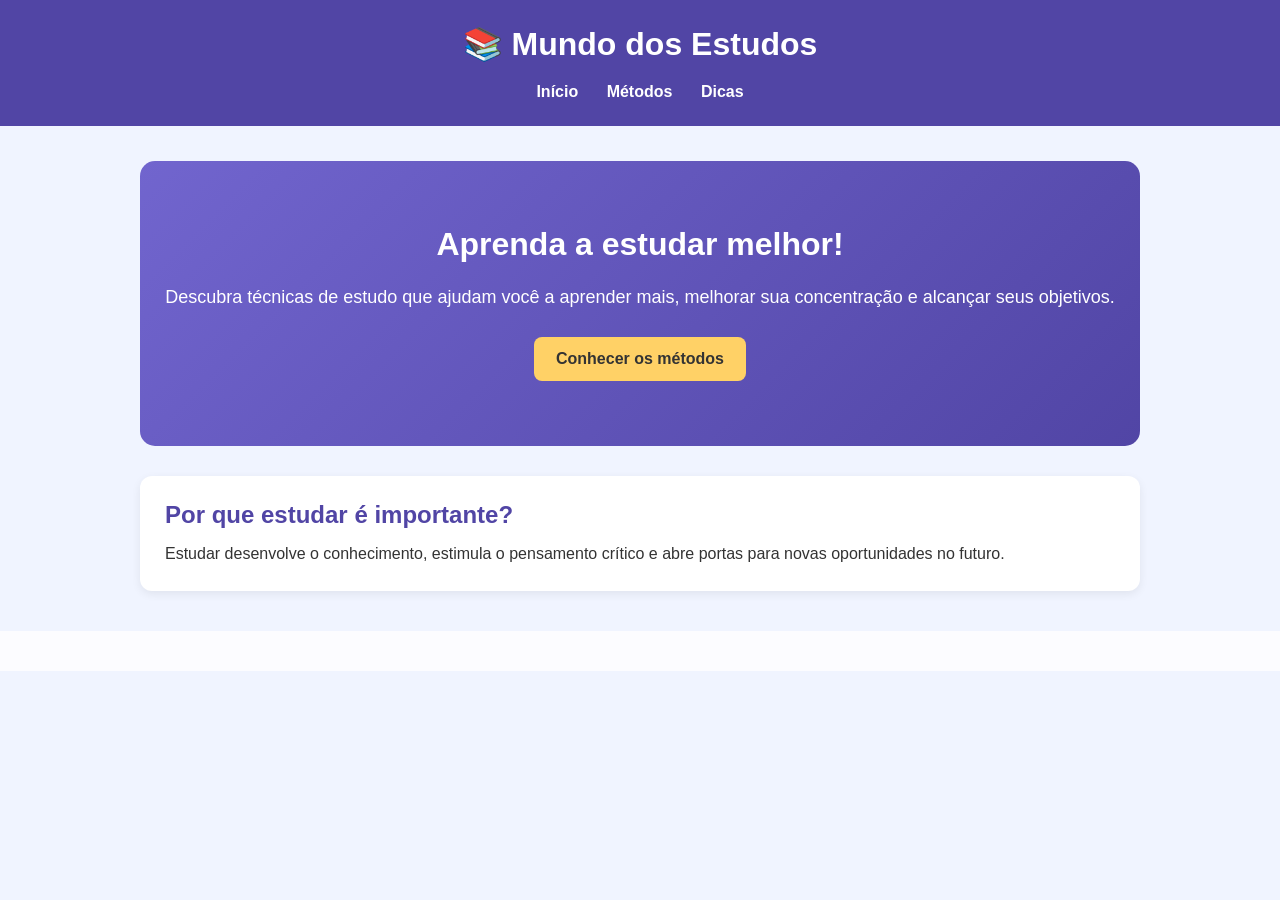
<file: index.html>
<!DOCTYPE html>
<html lang="pt-br">
<head>
    <meta charset="UTF-8">
    <meta name="viewport" content="width=device-width, initial-scale=1.0">
    <title>Mundo dos Estudos</title>
    <link rel="stylesheet" href="style.css">
</head>
<body>

<header>
    <h1>📚 Mundo dos Estudos</h1>
    <nav>
        <a href="index.html">Início</a>
        <a href="metodos.html">Métodos</a>
        <a href="dicas.html">Dicas</a>
    </nav>
</header>

<main class="container">
    <section class="hero">
        <h2>Aprenda a estudar melhor!</h2>
        <p>
            Descubra técnicas de estudo que ajudam você
            a aprender mais, melhorar sua concentração
            e alcançar seus objetivos.
        </p>
        <a class="botao" href="metodos.html">
            Conhecer os métodos
        </a>
    </section>

    <section class="card">
        <h2>Por que estudar é importante?</h2>
        <p>
            Estudar desenvolve o conhecimento, estimula
            o pensamento crítico e abre portas para novas
            oportunidades no futuro.
        </p>
    </section>
</main>

<footer>
    <p></p>
</footer>

</body>
</html>
</file>
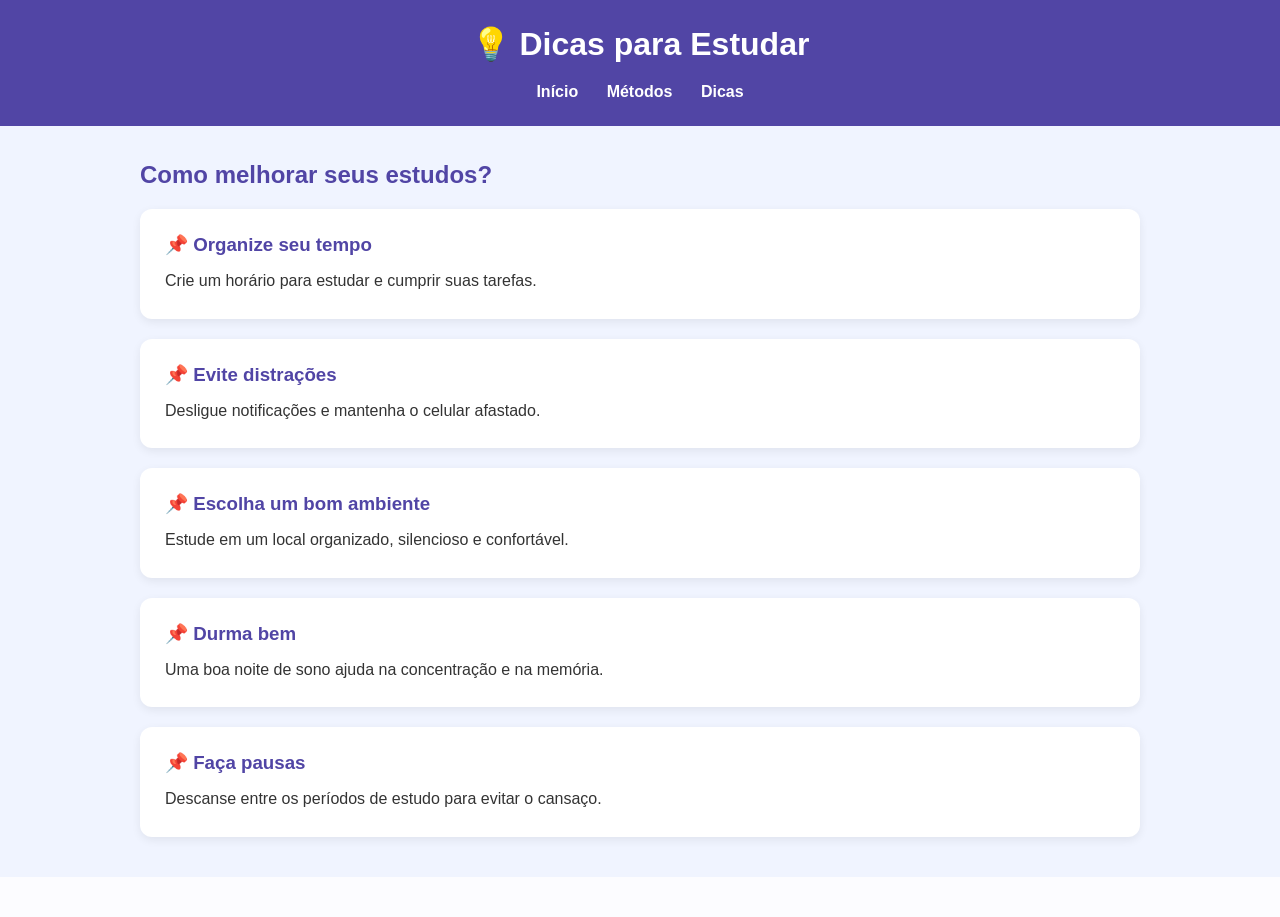
<file: dicas.html>
<!DOCTYPE html>
<html lang="pt-br">
<head>
    <meta charset="UTF-8">
    <meta name="viewport" content="width=device-width, initial-scale=1.0">
    <title>Dicas de Estudo</title>
    <link rel="stylesheet" href="style.css">
</head>
<body>

<header>
    <h1>💡 Dicas para Estudar</h1>
    <nav>
        <a href="index.html">Início</a>
        <a href="metodos.html">Métodos</a>
        <a href="dicas.html">Dicas</a>
    </nav>
</header>

<main class="container">
    <h2>Como melhorar seus estudos?</h2>

    <section class="card">
        <h3>📌 Organize seu tempo</h3>
        <p>Crie um horário para estudar e cumprir suas tarefas.</p>
    </section>

    <section class="card">
        <h3>📌 Evite distrações</h3>
        <p>Desligue notificações e mantenha o celular afastado.</p>
    </section>

    <section class="card">
        <h3>📌 Escolha um bom ambiente</h3>
        <p>Estude em um local organizado, silencioso e confortável.</p>
    </section>

    <section class="card">
        <h3>📌 Durma bem</h3>
        <p>Uma boa noite de sono ajuda na concentração e na memória.</p>
    </section>

    <section class="card">
        <h3>📌 Faça pausas</h3>
        <p>Descanse entre os períodos de estudo para evitar o cansaço.</p>
    </section>
</main>

<footer>
    <p></p>
</footer>

</body>
</html>
</file>
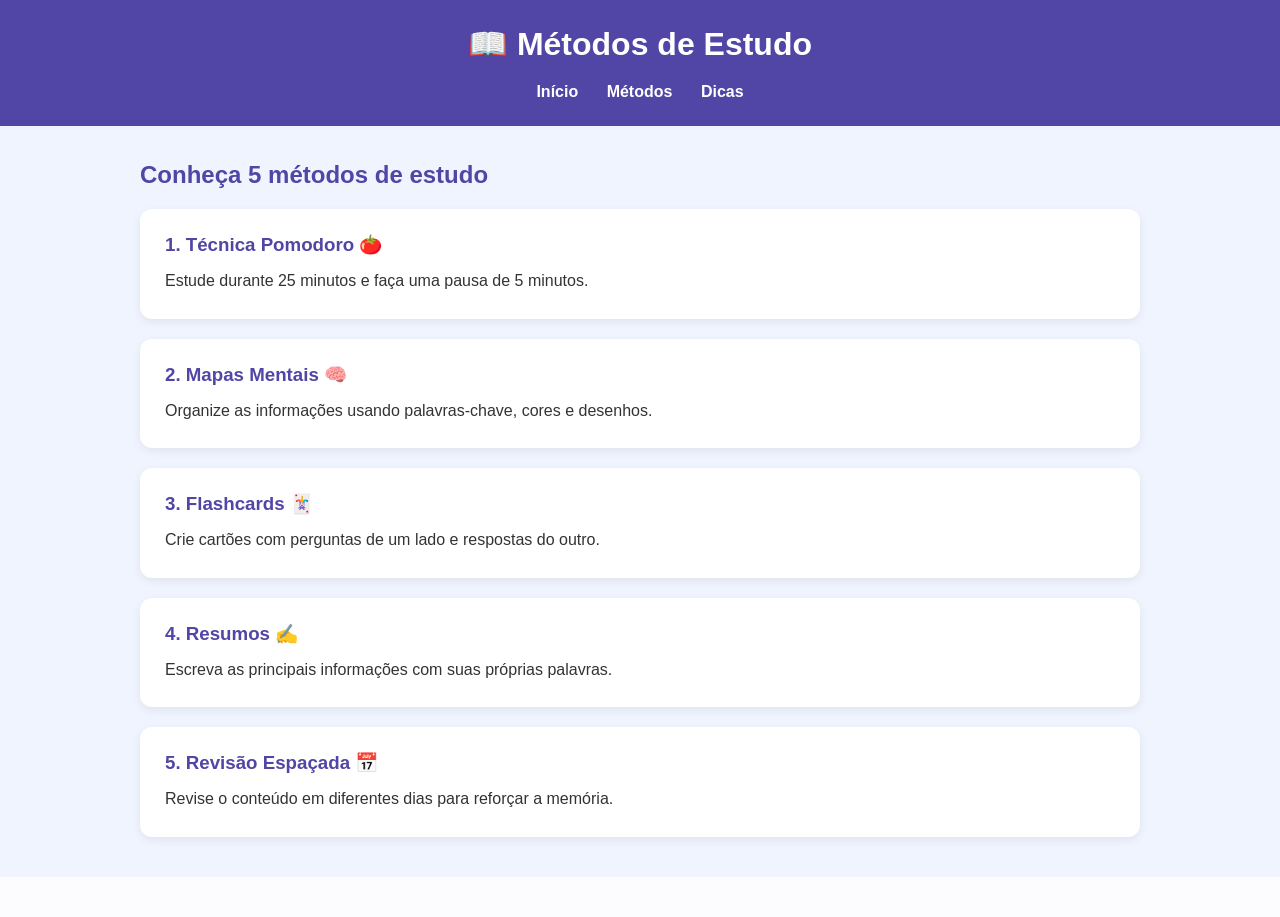
<file: metodos.html>
<!DOCTYPE html>
<html lang="pt-br">
<head>
    <meta charset="UTF-8">
    <meta name="viewport" content="width=device-width, initial-scale=1.0">
    <title>Métodos de Estudo</title>
    <link rel="stylesheet" href="style.css">
</head>
<body>

<header>
    <h1>📖 Métodos de Estudo</h1>
    <nav>
        <a href="index.html">Início</a>
        <a href="metodos.html">Métodos</a>
        <a href="dicas.html">Dicas</a>
    </nav>
</header>

<main class="container">
    <h2>Conheça 5 métodos de estudo</h2>

    <section class="card">
        <h3>1. Técnica Pomodoro 🍅</h3>
        <p>Estude durante 25 minutos e faça uma pausa de 5 minutos.</p>
    </section>

    <section class="card">
        <h3>2. Mapas Mentais 🧠</h3>
        <p>Organize as informações usando palavras-chave, cores e desenhos.</p>
    </section>

    <section class="card">
        <h3>3. Flashcards 🃏</h3>
        <p>Crie cartões com perguntas de um lado e respostas do outro.</p>
    </section>

    <section class="card">
        <h3>4. Resumos ✍️</h3>
        <p>Escreva as principais informações com suas próprias palavras.</p>
    </section>

    <section class="card">
        <h3>5. Revisão Espaçada 📅</h3>
        <p>Revise o conteúdo em diferentes dias para reforçar a memória.</p>
    </section>
</main>

<footer>
    <p></p>
</footer>

</body>
</html>
</file>
<file: style.css>
* {
    margin: 0;
    padding: 0;
    box-sizing: border-box;
}

body {
    font-family: Arial, sans-serif;
    background-color: #f0f4ff;
    color: #333;
}

header {
    background-color: #5145a5;
    color: white;
    padding: 25px;
    text-align: center;
}

header h1 {
    margin-bottom: 20px;
}

nav a {
    color: white;
    text-decoration: none;
    margin: 0 12px;
    font-weight: bold;
}

nav a:hover {
    color: #ffd166;
}

.container {
    width: 85%;
    max-width: 1000px;
    margin: 35px auto;
}

.hero {
    background: linear-gradient(135deg, #7165ce, #5145a5);
    color: white;
    text-align: center;
    padding: 65px 25px;
    border-radius: 15px;
    margin-bottom: 30px;
}

.hero h2 {
    font-size: 32px;
    margin-bottom: 20px;
}

.hero p {
    font-size: 18px;
    line-height: 1.6;
    margin-bottom: 25px;
}

.botao {
    display: inline-block;
    background-color: #ffd166;
    color: #333;
    padding: 13px 22px;
    border-radius: 8px;
    text-decoration: none;
    font-weight: bold;
}

.card {
    background-color: white;
    padding: 25px;
    margin: 20px 0;
    border-radius: 12px;
    box-shadow: 0 3px 10px #00000012;
}

.card h2, .card h3 {
    color: #5145a5;
    margin-bottom: 12px;
}

.card p {
    line-height: 1.6;
}

.container > h2 {
    color: #5145a5;
    margin-bottom: 20px;
}

footer {
    background-color: #fcfcff;
    color: white;
    text-align: center;
    padding: 20px;
    margin-top: 40px;
}

@media (max-width: 600px) {
    .container {
        width: 92%;
    }

    nav a {
        display: inline-block;
        margin: 6px;
    }

    .hero h2 {
        font-size: 25px;
    }
}
</file>
